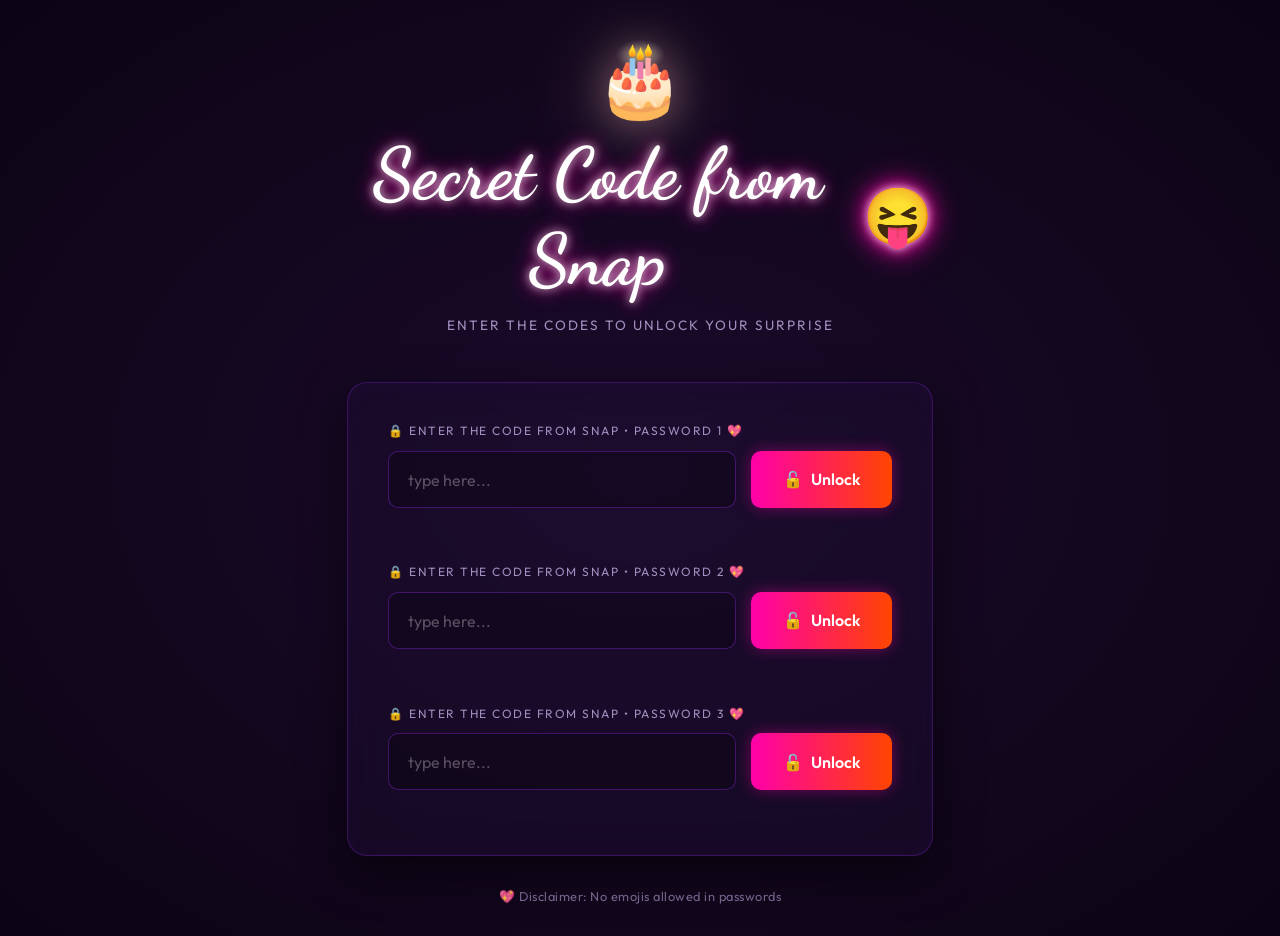
<file: index.html>
<!DOCTYPE html>
<html lang="en">

<head>
    <meta charset="UTF-8">
    <meta name="viewport" content="width=device-width, initial-scale=1.0">
    <title>Secret Code</title>
    <link rel="stylesheet" href="login.css">
    <!-- Google Fonts -->
    <link
        href="https://fonts.googleapis.com/css2?family=Dancing+Script:wght@700&family=Outfit:wght@300;400;600;800&display=swap"
        rel="stylesheet">
</head>

<body>
    <div class="login-container">
        <div class="emoji-header">
            <span class="cake-emoji">🎂</span>
        </div>

        <h1 class="title">Secret Code from Snap <span>😝</span></h1>
        <p class="subtitle">ENTER THE CODES TO UNLOCK YOUR SURPRISE</p>

        <div class="glass-card">
            <!-- Password 1 -->
            <div class="input-group">
                <label>🔒 ENTER THE CODE FROM SNAP • PASSWORD 1 💖</label>
                <div class="input-row" id="row1">
                    <input type="text" id="pass1" placeholder="type here..." onkeypress="handleEnter(event, 1)">
                    <button class="unlock-btn" id="btn1" onclick="checkPass(1)">
                        <span class="btn-icon">🔓</span> Unlock
                    </button>
                </div>
                <div class="error-msg" id="err1"></div>
            </div>

            <!-- Password 2 -->
            <div class="input-group">
                <label>🔒 ENTER THE CODE FROM SNAP • PASSWORD 2 💖</label>
                <div class="input-row" id="row2">
                    <input type="text" id="pass2" placeholder="type here..." onkeypress="handleEnter(event, 2)">
                    <button class="unlock-btn" id="btn2" onclick="checkPass(2)">
                        <span class="btn-icon">🔓</span> Unlock
                    </button>
                </div>
                <div class="error-msg" id="err2"></div>
            </div>

            <!-- Password 3 -->
            <div class="input-group">
                <label>🔒 ENTER THE CODE FROM SNAP • PASSWORD 3 💖</label>
                <div class="input-row" id="row3">
                    <input type="text" id="pass3" placeholder="type here..." onkeypress="handleEnter(event, 3)">
                    <button class="unlock-btn" id="btn3" onclick="checkPass(3)">
                        <span class="btn-icon">🔓</span> Unlock
                    </button>
                </div>
                <div class="error-msg" id="err3"></div>
            </div>
        </div>

        <p class="disclaimer">💖 Disclaimer: No emojis allowed in passwords</p>

        <div id="reveal-section" class="hidden">
            <div class="gradient-line"></div>
            <button class="open-surprise-btn" onclick="openSurprise()">
                <span class="btn-icon">🎉</span> Open Your Surprise!
            </button>
        </div>
    </div>

    <script src="login.js"></script>
</body>

</html>
</file>
<file: login.css>
* {
    margin: 0;
    padding: 0;
    box-sizing: border-box;
    font-family: 'Outfit', sans-serif;
}

body {
    background: radial-gradient(ellipse at center, #1b0a2b 0%, #0c0414 100%);
    color: white;
    min-height: 100vh;
    display: flex;
    justify-content: center;
    align-items: center;
    overflow-x: hidden;
}

.login-container {
    display: flex;
    flex-direction: column;
    align-items: center;
    width: 100%;
    max-width: 650px;
    padding: 2rem;
    z-index: 10;
    animation: fadeIn 1s ease-out;
}

@keyframes fadeIn {
    from {
        opacity: 0;
        transform: translateY(20px);
    }

    to {
        opacity: 1;
        transform: translateY(0);
    }
}

.emoji-header {
    margin-bottom: 0.5rem;
}

.cake-emoji {
    font-size: 4.5rem;
    filter: drop-shadow(0 0 20px rgba(255, 182, 193, 0.4)) drop-shadow(0 0 40px rgba(255, 218, 185, 0.3));
}

.title {
    font-family: 'Dancing Script', cursive;
    font-size: 4.5rem;
    color: #fff;
    text-shadow: 0 0 10px rgba(255, 255, 255, 0.8), 0 0 20px #ff00aa;
    font-weight: 700;
    margin-bottom: 0.8rem;
    text-align: center;
    display: flex;
    align-items: center;
    gap: 15px;
}

.title span {
    font-family: 'Segoe UI Emoji', 'Apple Color Emoji', 'Noto Color Emoji', sans-serif;
    filter: drop-shadow(0 0 15px rgba(255, 0, 170, 0.6));
    font-size: 3.5rem;
}

.subtitle {
    font-size: 0.85rem;
    letter-spacing: 2px;
    color: #a38ebf;
    margin-bottom: 3rem;
    text-transform: uppercase;
    text-align: center;
}

.glass-card {
    background: rgba(30, 15, 50, 0.4);
    backdrop-filter: blur(20px);
    -webkit-backdrop-filter: blur(20px);
    border: 1px solid rgba(138, 43, 226, 0.3);
    border-radius: 20px;
    padding: 2.5rem;
    width: 100%;
    box-shadow: 0 15px 45px rgba(0, 0, 0, 0.6), inset 0 0 20px rgba(138, 43, 226, 0.05);
}

.input-group {
    margin-bottom: 2rem;
}

.input-group:last-child {
    margin-bottom: 0;
}

.input-group label {
    display: block;
    font-size: 0.75rem;
    color: #a38ebf;
    letter-spacing: 1.5px;
    margin-bottom: 0.8rem;
    text-transform: uppercase;
}

.input-row {
    display: flex;
    gap: 15px;
    position: relative;
}

.input-row input {
    flex: 1;
    background: rgba(0, 0, 0, 0.25);
    border: 1px solid rgba(138, 43, 226, 0.4);
    border-radius: 10px;
    padding: 1rem 1.2rem;
    color: white;
    font-size: 1.1rem;
    outline: none;
    transition: all 0.3s ease;
}

.input-row input::placeholder {
    color: rgba(255, 255, 255, 0.3);
    font-size: 1rem;
}

.input-row.success input {
    border-color: #00ff88;
    color: #00ff88;
    background: rgba(0, 255, 136, 0.05);
    box-shadow: 0 0 15px rgba(0, 255, 136, 0.3), inset 0 0 10px rgba(0, 255, 136, 0.1);
}

.input-row.error input {
    border-color: #ff003c;
    color: #ff4d4d;
    background: rgba(255, 0, 60, 0.05);
    box-shadow: 0 0 15px rgba(255, 0, 60, 0.3), inset 0 0 10px rgba(255, 0, 60, 0.1);
    animation: shake 0.5s cubic-bezier(.36, .07, .19, .97) both;
}

.input-row.error .unlock-btn {
    background: linear-gradient(90deg, #ff003c, #c5002b);
    box-shadow: 0 0 15px rgba(255, 0, 60, 0.5);
}

@keyframes shake {

    10%,
    90% {
        transform: translate3d(-1px, 0, 0);
    }

    20%,
    80% {
        transform: translate3d(2px, 0, 0);
    }

    30%,
    50%,
    70% {
        transform: translate3d(-4px, 0, 0);
    }

    40%,
    60% {
        transform: translate3d(4px, 0, 0);
    }
}

.unlock-btn {
    background: linear-gradient(90deg, #ff00aa, #ff4500);
    border: none;
    border-radius: 10px;
    padding: 0 2rem;
    color: white;
    font-size: 1rem;
    font-weight: 600;
    cursor: pointer;
    box-shadow: 0 0 15px rgba(255, 0, 170, 0.4);
    transition: all 0.3s ease;
    display: flex;
    align-items: center;
    gap: 8px;
}

.unlock-btn:hover {
    transform: translateY(-2px);
    box-shadow: 0 0 25px rgba(255, 0, 170, 0.7);
}

.unlock-btn:active {
    transform: translateY(0);
}

.unlock-btn.success {
    background: #00e676;
    /* Bright green */
    box-shadow: 0 0 20px rgba(0, 255, 136, 0.6);
    pointer-events: none;
    color: white;
}

.error-msg {
    color: #ff4d4d;
    font-size: 0.85rem;
    margin-top: 0.6rem;
    height: 15px;
    text-shadow: 0 0 5px rgba(255, 77, 77, 0.5);
}

.disclaimer {
    margin-top: 2rem;
    font-size: 0.8rem;
    color: #7b6a95;
    text-align: center;
    letter-spacing: 0.5px;
}

.hidden {
    display: none !important;
}

#reveal-section {
    width: 100%;
    display: flex;
    flex-direction: column;
    align-items: center;
    margin-top: 2rem;
    animation: slideUp 0.8s ease-out forwards;
}

@keyframes slideUp {
    from {
        opacity: 0;
        transform: translateY(30px);
    }

    to {
        opacity: 1;
        transform: translateY(0);
    }
}

.gradient-line {
    width: 60%;
    height: 4px;
    background: linear-gradient(90deg, #a200ff, #fe1196, #ff7b00);
    border-radius: 2px;
    margin-bottom: 2.5rem;
    box-shadow: 0 0 10px rgba(254, 17, 150, 0.5);
}

.open-surprise-btn {
    font-family: 'Dancing Script', cursive;
    font-size: 2.5rem;
    color: white;
    background: linear-gradient(90deg, #f72585, #b5179e, #7209b7);
    border: none;
    border-radius: 50px;
    padding: 0.8rem 3rem;
    cursor: pointer;
    box-shadow: 0 0 30px rgba(247, 37, 133, 0.6), inset 0 0 15px rgba(255, 255, 255, 0.2);
    transition: all 0.3s ease;
    display: flex;
    align-items: center;
    gap: 15px;
    font-weight: 700;
}

.open-surprise-btn:hover {
    transform: scale(1.05);
    box-shadow: 0 0 40px rgba(247, 37, 133, 0.8), inset 0 0 20px rgba(255, 255, 255, 0.3);
}

.open-surprise-btn:active {
    transform: scale(0.98);
}

.open-surprise-btn .btn-icon {
    font-size: 2rem;
    font-family: 'Segoe UI Emoji', 'Apple Color Emoji', 'Noto Color Emoji', sans-serif;
}

/* Responsive */
@media (max-width: 600px) {
    .glass-card {
        padding: 1.5rem;
    }

    .title {
        font-size: 3rem;
    }

    .subtitle {
        font-size: 0.7rem;
    }

    .cake-emoji {
        font-size: 3.5rem;
    }

    .input-row {
        flex-direction: column;
    }

    .unlock-btn {
        padding: 1.2rem;
        justify-content: center;
    }
}
</file>
